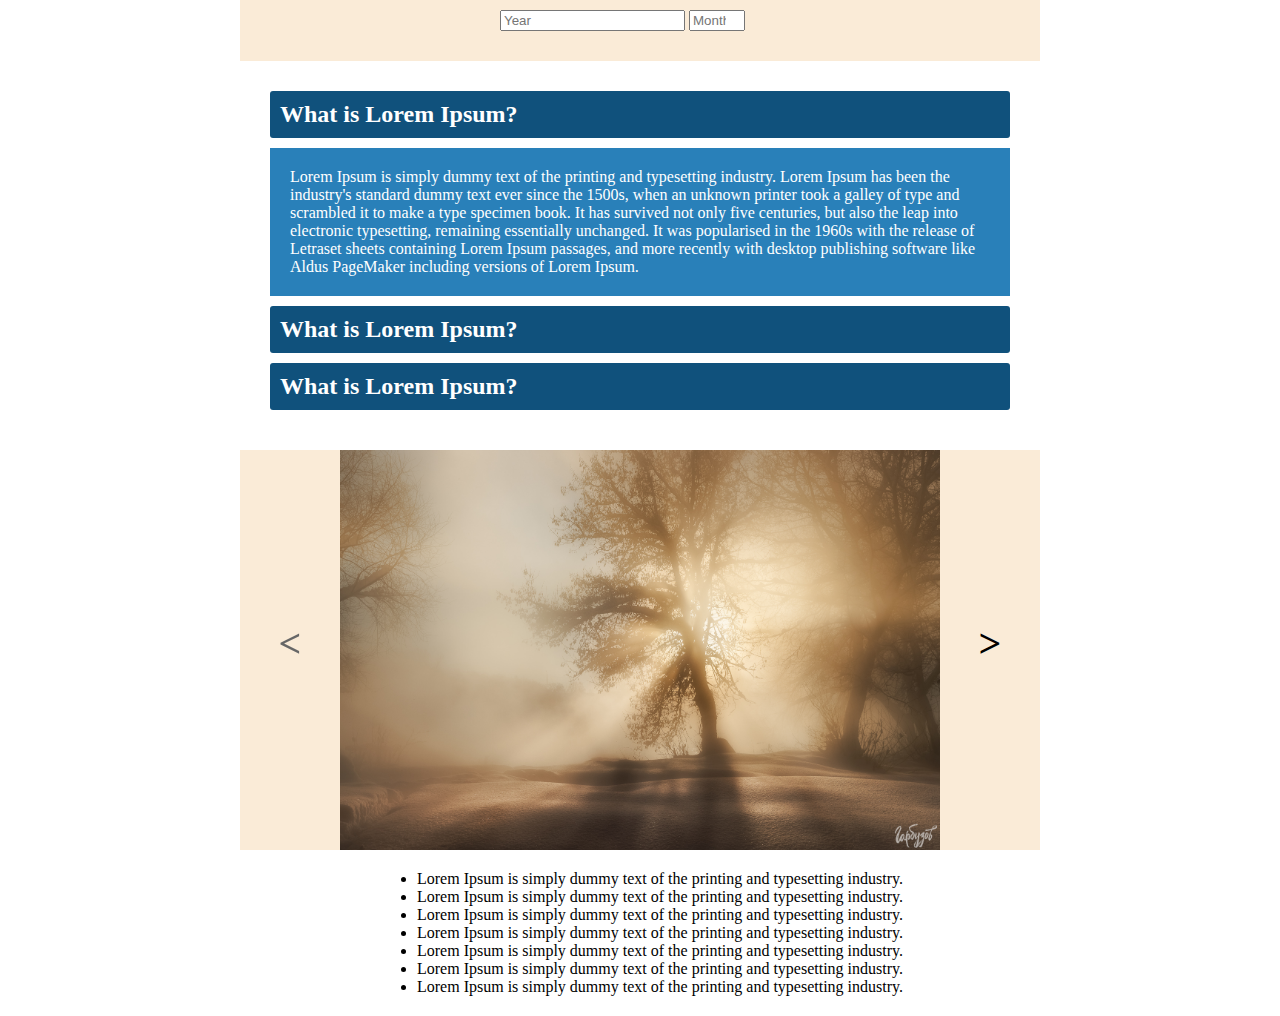
<file: 10/index.html>
<!DOCTYPE html>
<html lang="en">

<head>
    <meta charset="UTF-8">
    <meta http-equiv="X-UA-Compatible" content="IE=edge">
    <meta name="viewport" content="width=device-width, initial-scale=1.0">
    <title>Document</title>
    <link rel="stylesheet" href="./style/style.css">
</head>

<body>
    <div class="getDate">
        <input class="date" type="number" placeholder="Year">
        <input class="date" type="number" placeholder="Month" min="1" max="12">
        <div id="calendar"></div>
    </div>
    <div class="accordionWrapper">
        <div class="accordionItem open">
            <h2 class="accordionItemHeading">What is Lorem Ipsum?</h2>
            <div class="accordionItemContent">
                Lorem Ipsum is simply dummy text of the printing and typesetting industry. Lorem Ipsum has been
                the industry's standard dummy text ever since the 1500s, when an unknown printer took a galley
                of type and scrambled it to make a type specimen book. It has survived not only five centuries,
                but also the leap into electronic typesetting, remaining essentially unchanged. It was
                popularised in the 1960s with the release of Letraset sheets containing Lorem Ipsum passages,
                and more recently with desktop publishing software like Aldus PageMaker including versions of
                Lorem Ipsum.
            </div>
        </div>
        <div class="accordionItem close">
            <h2 class="accordionItemHeading">What is Lorem Ipsum?</h2>
            <div class="accordionItemContent">
                Lorem Ipsum is simply dummy text of the printing and typesetting industry. Lorem Ipsum has been
                the industry's standard dummy text ever since the 1500s, when an unknown printer took a galley
                of type and scrambled it to make a type specimen book. It has survived not only five centuries,
                but also the leap into electronic typesetting, remaining essentially unchanged. It was
                popularised in the 1960s with the release of Letraset sheets containing Lorem Ipsum passages,
                and more recently with desktop publishing software like Aldus PageMaker including versions of
                Lorem Ipsum.
                </ul>
            </div>
        </div>
        <div class="accordionItem close">
            <h2 class="accordionItemHeading">What is Lorem Ipsum?</h2>
            <div class="accordionItemContent">
                Lorem Ipsum is simply dummy text of the printing and typesetting industry. Lorem Ipsum has been
                the industry's standard dummy text ever since the 1500s, when an unknown printer took a galley
                of type and scrambled it to make a type specimen book. It has survived not only five centuries,
                but also the leap into electronic typesetting, remaining essentially unchanged. It was
                popularised in the 1960s with the release of Letraset sheets containing Lorem Ipsum passages,
                and more recently with desktop publishing software like Aldus PageMaker including versions of
                Lorem Ipsum.
            </div>
        </div>
    </div>
    <div class="carousel">
        <div class="leftA"><</div>
        <div class="pic"></div>
        <div class="rightA">></div>
    </div>
    <div style="margin-top: 20px; margin-bottom: 20px;">
            <ul class="bookList">
            <li>Lorem Ipsum is simply dummy text of the printing and typesetting industry.</li>
            <li>Lorem Ipsum is simply dummy text of the printing and typesetting industry.</li>
            <li>Lorem Ipsum is simply dummy text of the printing and typesetting industry.</li>
            <li>Lorem Ipsum is simply dummy text of the printing and typesetting industry.</li>
            <li>Lorem Ipsum is simply dummy text of the printing and typesetting industry.</li>
            <li>Lorem Ipsum is simply dummy text of the printing and typesetting industry.</li>
            <li>Lorem Ipsum is simply dummy text of the printing and typesetting industry.</li>
        </ul>
    </div>
        
        
        






        <script src="./index.js"></script>
</body>

</html>
</file>
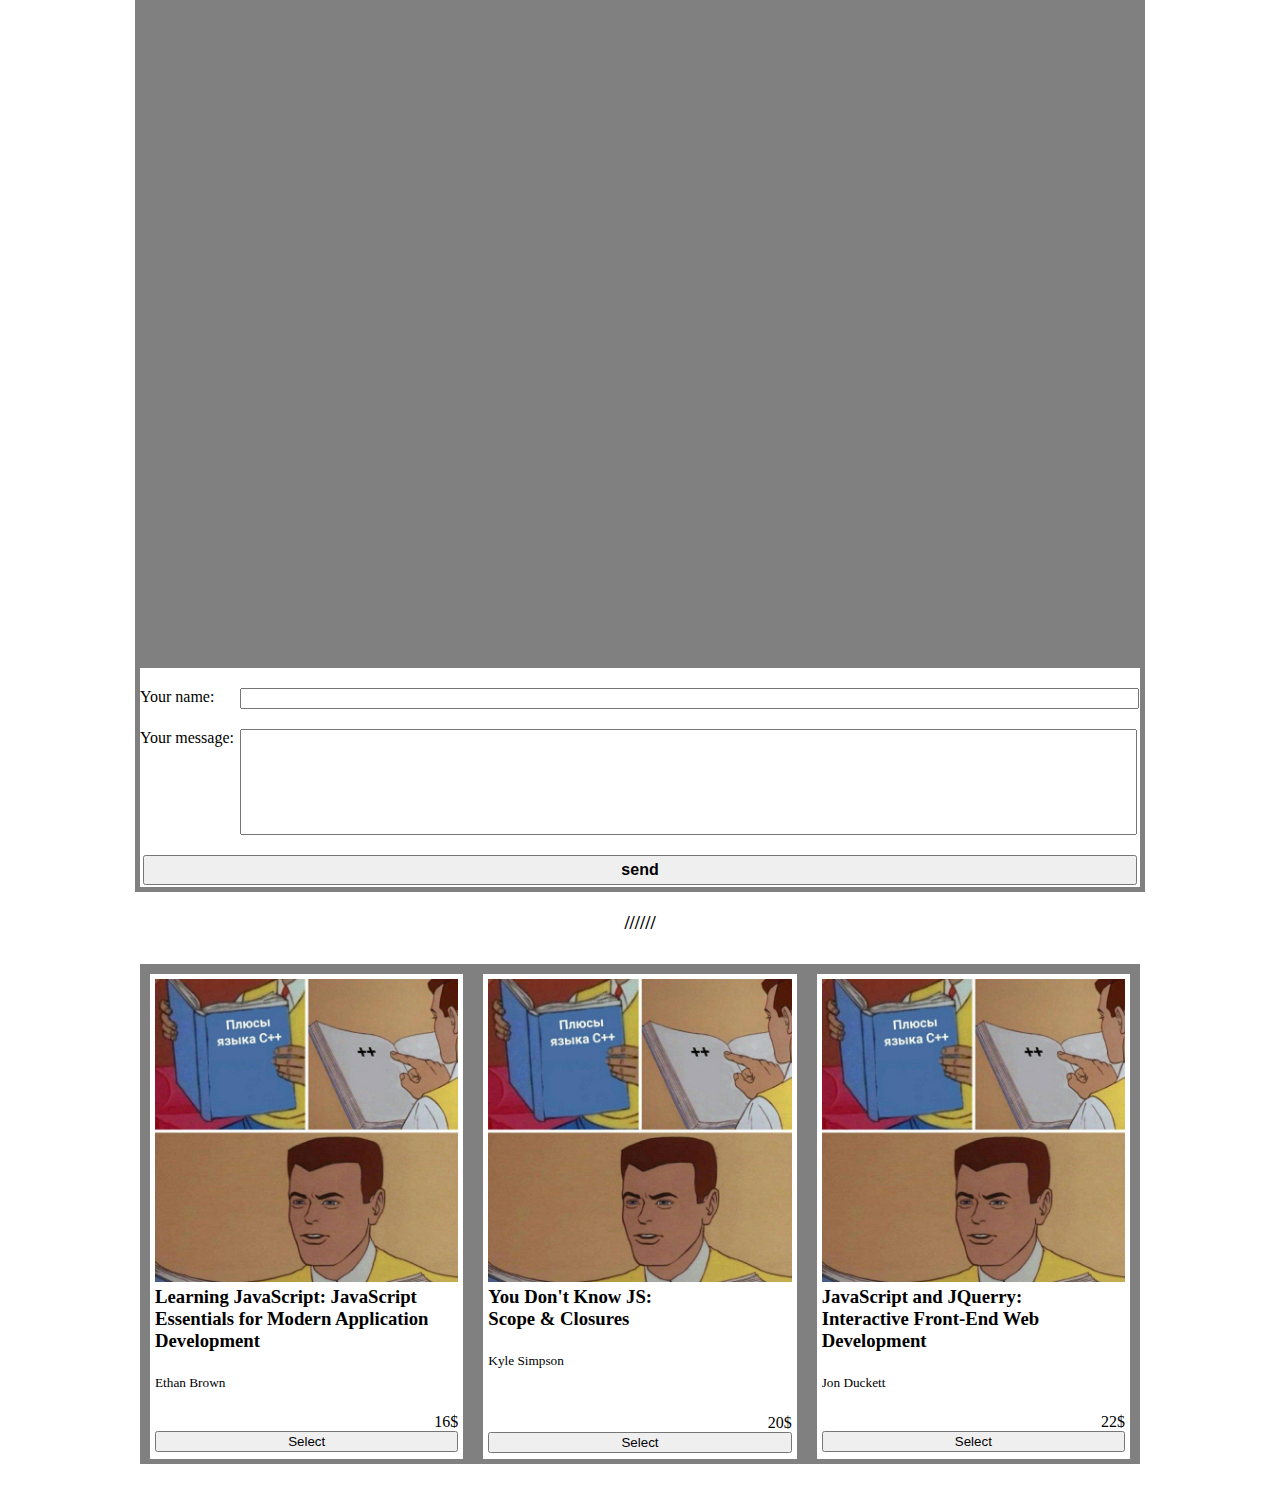
<file: 12/index.html>
<!DOCTYPE html>
<html lang="en">
<head>
    <meta charset="UTF-8">
    <meta http-equiv="X-UA-Compatible" content="IE=edge">
    <meta name="viewport" content="width=device-width, initial-scale=1.0">
    <title>Document</title>

    <link rel="stylesheet" href="./style/style.css">
</head>
<body>
    <div class="container">
        <div class="display"></div>
        <div class="textSpace">
            <form>
                <label for="yourName">Your name:</label>
                <input type="text" name="yourName" id="yourName">
                <label for="message">Your message:</label>
                <textarea name="message" id="message"></textarea>
                <input type="button" class="sendMessage" value="send">
            </form>
        </div>
    </div>
    <h3 style="margin-top: 20px;">//////</h3>
    <div class="wrapper">
        <div class="card">
            <img src="./image/it-юмор-языки-программирования-программирование-geek-7211211.jpeg">
            <h3>Learning JavaScript: JavaScript Essentials for Modern Application Development</h3>
            <h5>Ethan Brown</h5>
            <div class="price">
                <div class="curPrice">16</div>
                <span>$</span>
            </div>
            <input type="button" class="cardButton" value="Select">
        </div>
        <div class="card">
            <img src="./image/it-юмор-языки-программирования-программирование-geek-7211211.jpeg">
            <h3>You Don't Know JS: <br> Scope & Closures</h3>
            <h5 style="margin-bottom: 45px;">Kyle Simpson</h5>
            <div class="price">
                <div class="curPrice">20</div>
                <span>$</span>
            </div>
            <input type="button" class="cardButton" value="Select">
        </div>
        <div class="card">
            <img src="./image/it-юмор-языки-программирования-программирование-geek-7211211.jpeg">
            <h3>JavaScript and JQuerry: <br> Interactive Front-End Web Development</h3>
            <h5>Jon Duckett</h5>
            <div class="price">
                <div class="curPrice">22</div>
                <span>$</span>
            </div>
            <input type="button" class="cardButton" value="Select">
        </div>
    </div>
    
    <div class="cart">
        <div class="close">
            <div class="closeBtn"></div>
        </div>
        <form>
            <label for="cartName">Book:</label>
            <input type="text" name="cartName" disabled>
            <label for="cartQuantity">Quantity:</label>
            <input type="number" name="cartQuantity" placeholder="Required" min="1" value="1">
            <label for="cartOrder">Name:</label>
            <input type="text" name="cartOrder" placeholder="Required">
            <label for="cartAdress">Delivery adress:</label>
            <textarea type="text" name="cartAdress" placeholder="Required"></textarea>
            <label for="cartDate">Delivery date:</label>
            <input type="text" name="cartDate" placeholder="Required">
            <label for="cartComment">Comment:</label>
            <textarea name="cartComment" required style="height: 120px;"></textarea>
            <div class="totalPrice">Total price: <h2></h2></div>
            <div class="div"></div>
            <input type="button" value="Buy">
        </form>
    </div>
    <div class="result">
        <div class="close">
            <div class="closeBtn"></div>
        </div>
        <h3 style="text-align: start;">Result:</h3>
        <div class="resultAnswer"></div>
    </div>
    


    <script src="./index.js"></script>
</body>
</html>
</file>
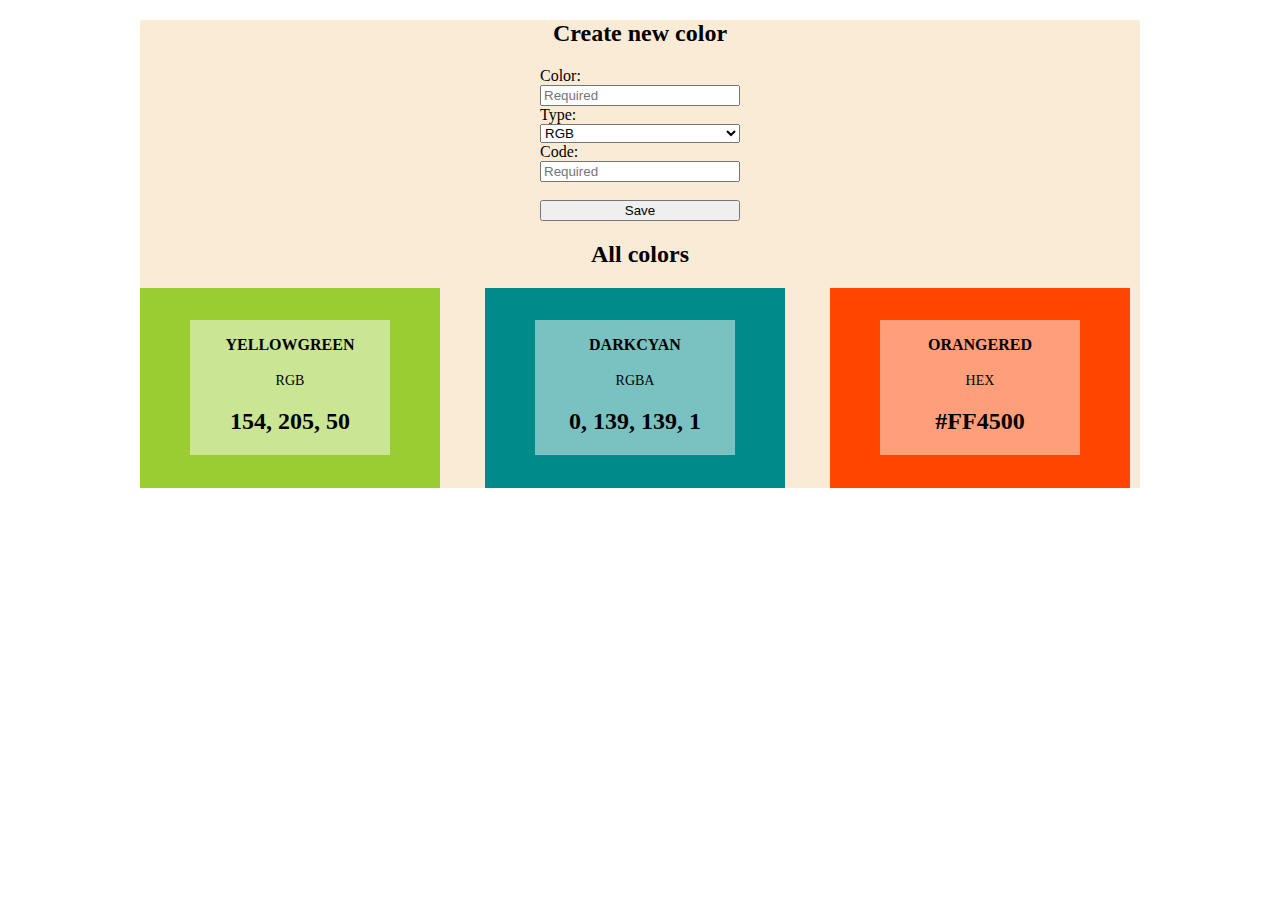
<file: 13/index.html>
<!DOCTYPE html>
<html lang="en">

<head>
    <meta charset="UTF-8">
    <meta http-equiv="X-UA-Compatible" content="IE=edge">
    <meta name="viewport" content="width=device-width, initial-scale=1.0">
    <title>Document</title>
    <link rel="stylesheet" href="./style/style.css">
</head>

<body>
    <div class="container">
        <h2>Create new color</h2>
        <form>
            <label for="color">Color:</label><br>
            <div style="position: relative;">
                <input type="text" name="color" placeholder="Required">
                <div class="error colorError"></div>
            </div>           
            <label for="type">Type:</label><br>
            <select name="type" id="">
                <option value="RGB">RGB</option>
                <option value="RGBA">RGBA</option>
                <option value="HEX">HEX</option>
            </select><br>
            <label for="code">Code:</label><br>
            <div style="position: relative;">
                <input type="text" name="code" placeholder="Required">
                <div class="error codeError"></div>
            </div>
            
            
            <br>
            <input type="button" value="Save">
        </form>
        <h2>All colors</h2>
        <div class="color">
            <div class="color_box ">
                <div class="color_box_inner ">
                    <h3>YELLOWGREEN</h3>
                    <h4>RGB</h4>
                    <h2>154, 205, 50</h2>
                </div>
            </div>
            <div class="color_box">
                <div class="color_box_inner">
                    <h3>DARKCYAN</h3>
                    <h4>RGBA</h4>
                    <h2>0, 139, 139, 1</h2>
                </div>
            </div>
            <div class="color_box">
                <div class="color_box_inner">
                    <h3>ORANGERED</h3>
                    <h4>HEX</h4>
                    <h2>#FF4500</h2>
                </div>
            </div>

        </div>
    </div>


    <script src="./utils/constructor.js"></script>
    <script src="./utils/validations.js"></script>
    <script src="./index.js"></script>
</body>

</html>
</file>
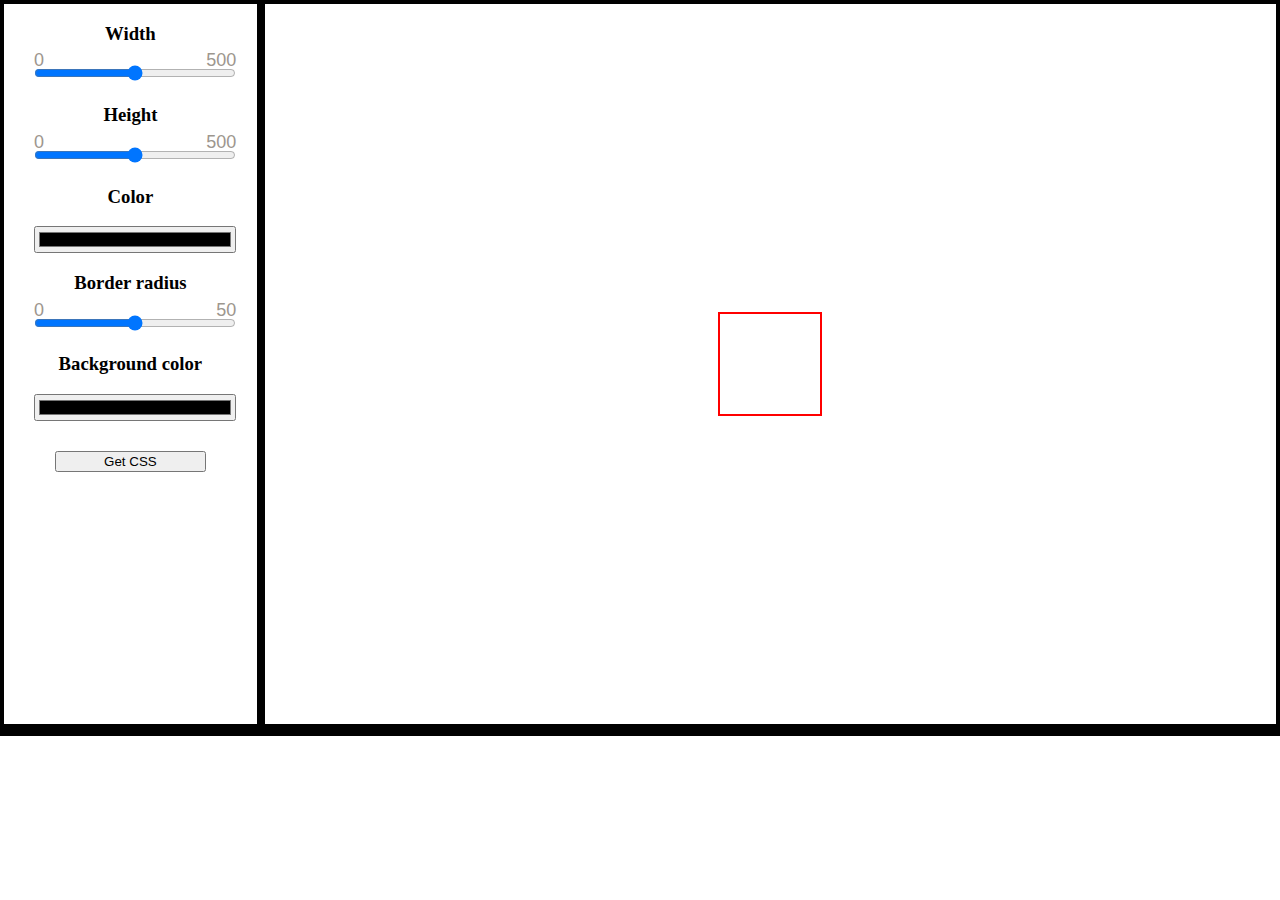
<file: 9/index.html>
<!DOCTYPE html>
<html lang="en">
<head>
    <meta charset="UTF-8">
    <meta http-equiv="X-UA-Compatible" content="IE=edge">
    <meta name="viewport" content="width=device-width, initial-scale=1.0">
    <title>Document</title>
    <style>
        body {
            margin: 0;
            padding: 0;
            overflow-x: hidden;
        }
        h3 {
            text-align: center;
        }
        h4 {
            margin: 0;
            padding: 0;
        }
        .container {
            margin: auto;
            padding: 0;
            display: flex;
        }
        .params {
            width: 20vw;
            height: 80vh;
            border: 4px solid black;
        }
        .object {
            width: 80vw;
            height: 80vh;
            border: 4px solid black;
            display: flex;
            align-items: center;
            justify-content: center;            
        }
        .result {
            width: 100vw;
            height: max-content;
            border: 4px solid black;
        }
        .test {
            width: 100px;
            height: 100px;
            border: 2px solid red;
        }
        .range {
            width: 80%;
            margin-left: 30px;
            position: relative;
        }
        .color {
            width: 80%;
            margin-left: 30px;
        }
        .radius {
            width: 80%;
        }
        .button {
            width: 60%;
            margin: auto;
        }
        .range::before{
            position: absolute;
            font-size: 18px;
            top: -15px;
        }
        .range::after{
            position: absolute;
            font-size: 18px;
            top: -15px;
            right: 0;
        }
        .width::before, .height::before, .radius::before {
            content: '0';
        }
        .width::after, .height::after {
            content: '500';
        }
        .radius::after {
            content: '50';
        }
    </style>
</head>
<body>
    <div class="container">
        <div class="params">
            <h3>Width</h3>
            <input type="range" class="range width" min="0" max="500">
            <h3>Height</h3>
            <input type="range" class="range height" min="0" max="500">
            <h3>Color</h3>
            <input type="color" class="color colorMain">
            <h3>Border radius</h3>
            <input type="range" class="range radius" min="0" max="50">
            <h3>Background color</h3>
            <input type="color" class="color colorBack">
            <div style="display: flex; margin-top: 30px;">
                <button class="button">Get CSS</button>
            </div>
            
            
        </div>
        <div class="object">
            <div class="test"></div>
        </div>
        
    </div>
    <div class="result">
        <h4 style="margin: 0;"></h4>
    </div>
    <script src="./index.js"></script>
</body>
</html>
</file>
<file: 10/style/style.css>
*,
*::after,
*::before {
  box-sizing: border-box;
}
body {
  margin: 0;
}
ul {
  cursor: default;
}
li {
  margin: 0;
  padding: 0;
}
hr {
  margin: 0;
  border: 2px solid #020242;
}
table {
  border-collapse: collapse;
}
td,
th {
  border: 1px solid black;
  padding: 3px;
  text-align: center;
}
th {
  font-weight: bold;
  background-color: #E6E6E6;
}
.carousel {
  display: flex;
  margin: auto;
  width: 800px;
  height: max-content;
  background-color: antiquewhite;
}
.carousel .leftA,
.carousel .rightA {
  padding-top: 170px;
  font-size: 40px;
  font-weight: bold;
  text-align: center;
  width: 100px;
  height: 400px;
  cursor: pointer;
}
.carousel .leftA {
  filter: contrast(20%);
}
.carousel .pic {
  width: 600px;
  height: 400px;
  background-color: #e2dddd;
  background-size: cover;
  background-repeat: no-repeat;
  background-image: url(../image/1.jpeg);
}
.accordionWrapper {
  padding: 30px;
  width: 800px;
  margin: auto;
}
.accordionWrapper .accordionItem {
  display: block;
  width: 100%;
}
.accordionWrapper .accordionItem .accordionItemHeading {
  cursor: pointer;
  margin: 0px 0px 10px 0px;
  padding: 10px;
  background-color: #10517c;
  color: #fff;
  width: 100%;
  border-radius: 3px;
}
.accordionWrapper .close .accordionItemContent {
  height: 0px;
  transition: height 1s ease-out;
  transform: scaleY(0);
  display: block;
}
.accordionWrapper .open .accordionItemContent {
  color: white;
  padding: 20px;
  background-color: #2980b9;
  width: 100%;
  margin: 0px 0px 10px 0px;
  display: block;
  transform: scaleY(1);
  transform-origin: top;
  transition: transform 0.4s ease;
}
.bookList {
  width: max-content;
  margin: auto;
}
.bookList .book {
  background-color: orange;
}
.getDate {
  margin: auto;
  padding: 10px;
  width: 800px;
  background-color: antiquewhite;
}
.getDate .date:first-of-type {
  margin-left: 250px;
  margin-bottom: 20px;
}
.getDate #calendar {
  margin-left: 300px;
}
</file>
<file: 12/style/style.css>
body {
  margin: 0;
  padding: 0;
}
h2 {
  margin: 0;
  padding: 0;
}
h3 {
  text-align: center;
  margin: 0;
  padding: 0;
}
.container {
  margin: auto;
  width: 1000px;
  height: 98vh;
  padding: 5px;
  background-color: grey;
  display: flex;
  justify-content: flex-end;
  flex-direction: column;
  align-items: center;
}
.container .display {
  width: 100%;
  height: 75%;
  overflow-x: hidden;
  display: flex;
  justify-content: flex-end;
  flex-direction: column;
}
.container .textSpace {
  width: 100%;
  height: 25%;
  background-color: #fff;
  border-top: 5px solid grey;
}
.container .textSpace form {
  margin-top: 20px;
  display: grid;
  grid-template-columns: 100px 900px;
  row-gap: 20px;
}
.container .textSpace form #yourName {
  width: 99%;
}
.container .textSpace form textarea {
  width: 99%;
  height: 100px;
  resize: none;
}
.container .textSpace form [type=button] {
  width: 994px;
  height: 30px;
  margin: 0 3px 0 3px;
  font-size: 16px;
  font-weight: 700;
}
.message {
  width: 97%;
  min-height: 100px;
  background-color: #fff;
  border: 2px solid black;
  margin: 5px;
  padding: 10px;
  margin-top: 10px;
}
.messageBody {
  margin: 3px;
  width: 99%;
  height: max-content;
  font-size: 18px;
  font-weight: 600;
}
.messageName {
  display: flex;
  justify-content: space-between;
}
.wrapper {
  width: 1000px;
  height: 500px;
  margin: auto;
  margin-top: 30px;
  margin-bottom: 30px;
  background-color: grey;
  display: flex;
}
.wrapper .card {
  width: 31%;
  height: 95%;
  padding: 5px;
  margin: 10px;
  background-color: #fff;
}
.wrapper .card img {
  width: 100%;
}
.wrapper .card h3 {
  text-align: start;
}
.wrapper .card h5 {
  font-weight: normal;
}
.wrapper .card .price {
  display: flex;
  justify-content: flex-end;
}
.wrapper .card [type=button] {
  width: 100%;
}
.cart {
  width: 400px;
  height: max-content;
  background-color: #cfc8c8;
  position: fixed;
  top: 50%;
  left: 50%;
  z-index: 5;
  margin-top: -250px;
  margin-left: -200px;
  padding: 10px;
  display: none;
}
.cart .close {
  width: 100%;
  height: 25px;
  display: flex;
  justify-content: flex-end;
  margin-bottom: 10px;
}
.cart .close .closeBtn {
  width: 20px;
  height: 20px;
  border: 2px solid black;
  border-radius: 4px;
  position: relative;
}
.cart .close .closeBtn::before {
  content: '';
  position: absolute;
  width: 10px;
  height: 10px;
  border-top: 2px solid black;
  border-left: 2px solid black;
  transform: rotateZ(45deg);
  top: 11px;
  left: 4px;
}
.cart .close .closeBtn::after {
  content: '';
  position: absolute;
  width: 10px;
  height: 10px;
  border-top: 2px solid black;
  border-left: 2px solid black;
  transform: rotateZ(225deg);
  top: -4px;
  left: 4px;
}
.cart .close .closeBtn:hover {
  transform: scale(0.9);
}
.cart form {
  display: grid;
  grid-template-columns: 150px 250px;
  row-gap: 20px;
}
.cart form textarea {
  resize: none;
  height: 100px;
}
.cart form [type=button] {
  width: 400px;
}
.result {
  width: 400px;
  height: max-content;
  background-color: #cfc8c8;
  position: fixed;
  top: 50%;
  left: 50%;
  z-index: 5;
  margin-top: -250px;
  margin-left: -200px;
  padding: 10px;
  display: none;
}
.result .close {
  width: 100%;
  height: 25px;
  display: flex;
  justify-content: flex-end;
  margin-bottom: 10px;
}
.result .close .closeBtn {
  width: 20px;
  height: 20px;
  border: 2px solid black;
  border-radius: 4px;
  position: relative;
}
.result .close .closeBtn::before {
  content: '';
  position: absolute;
  width: 10px;
  height: 10px;
  border-top: 2px solid black;
  border-left: 2px solid black;
  transform: rotateZ(45deg);
  top: 11px;
  left: 4px;
}
.result .close .closeBtn::after {
  content: '';
  position: absolute;
  width: 10px;
  height: 10px;
  border-top: 2px solid black;
  border-left: 2px solid black;
  transform: rotateZ(225deg);
  top: -4px;
  left: 4px;
}
.result .close .closeBtn:hover {
  transform: scale(0.9);
}
.result .resultAnswer {
  width: 100%;
  height: max-content;
  border: 1px solid black;
}
</file>
<file: 13/style/style.css>
.container {
  width: 1000px;
  height: max-content;
  background-color: antiquewhite;
  margin: auto;
}
.container h2 {
  text-align: center;
}
.container form {
  width: 200px;
  margin: auto;
}
.container form input {
  width: 96%;
}
.container form select {
  width: 100%;
}
.container form [type=button] {
  width: 100%;
}
.container form .error {
  width: 200px;
  height: max-content;
  padding: 10px 0 10px 20px;
  background-color: #fff;
  position: absolute;
  right: -120%;
  top: -20%;
  display: none;
  z-index: 10;
}
.container form .error::before {
  content: '';
  width: 20px;
  height: 21px;
  background-color: #fff;
  position: absolute;
  left: -10px;
  top: 4px;
  transform: rotateZ(45deg);
  z-index: 5;
}
.container .color {
  display: grid;
  grid-template-columns: 30% 30% 30%;
  grid-gap: 4.5%;
}
.color_box {
  width: 100%;
  height: 200px;
  display: flex;
  align-items: center;
  justify-content: center;
}
.color_box:nth-child(1) {
  background-color: #9acd32;
}
.color_box:nth-child(2) {
  background-color: #008b8b;
}
.color_box:nth-child(3) {
  background-color: #FF4500;
}
.color_box_inner {
  width: 200px;
  background-color: rgba(255, 255, 255, 0.479);
}
.color_box_inner h2 {
  text-align: center;
}
.color_box_inner h3 {
  text-align: center;
  font-size: 16px;
}
.color_box_inner h4 {
  text-align: center;
  font-size: 14px;
  font-weight: 200;
}
</file>
